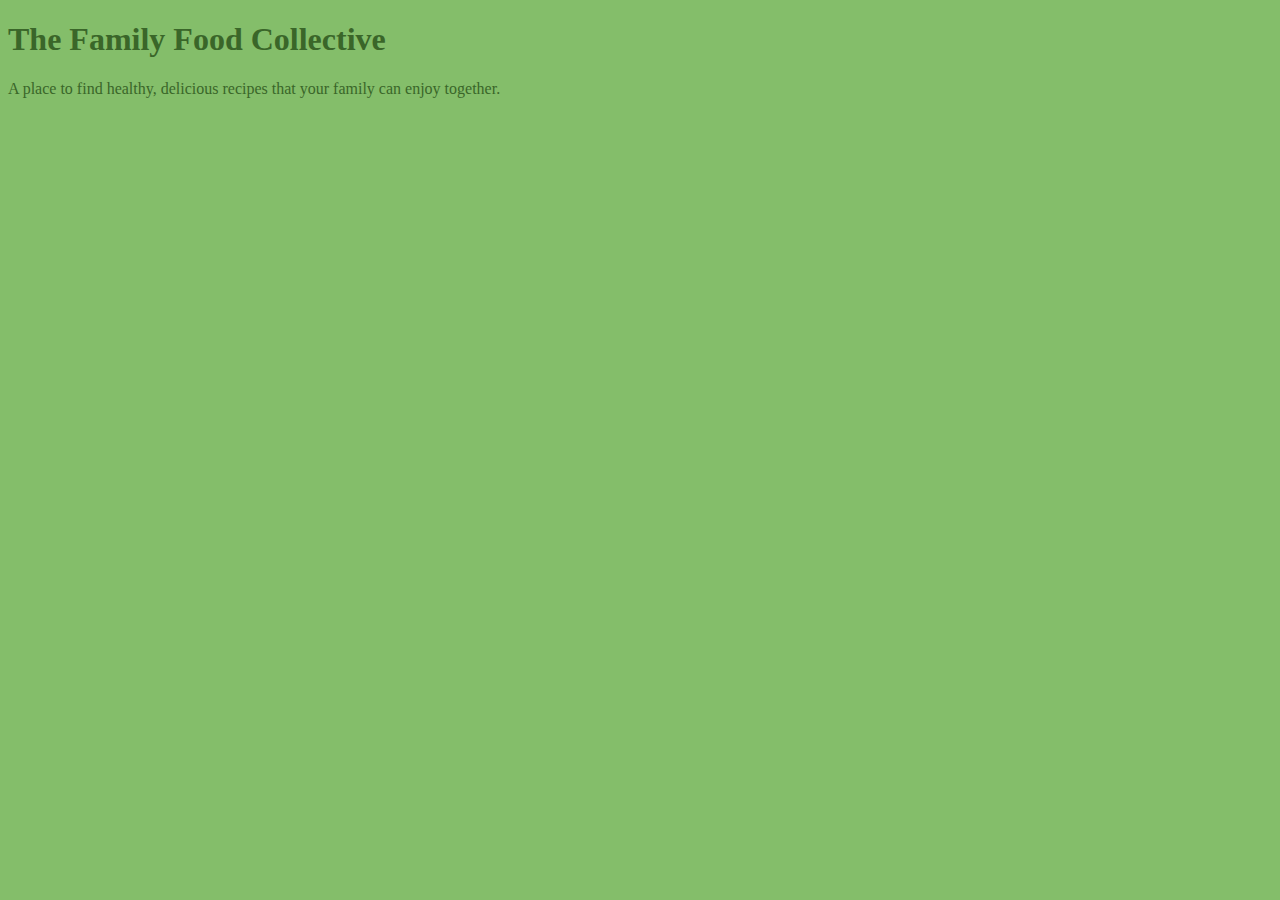
<file: unit_1/index.html>
<!DOCTYPE html>
<html>
<head>
	<title>The Family Food Collective</title>
	<link rel="stylesheet" type="text/css" href="css/style.css">
</head>
<body>
<h1>The Family Food Collective</h1>
<p>A place to find healthy, delicious recipes that your family can enjoy together.</p>
</body>
</html>
</file>
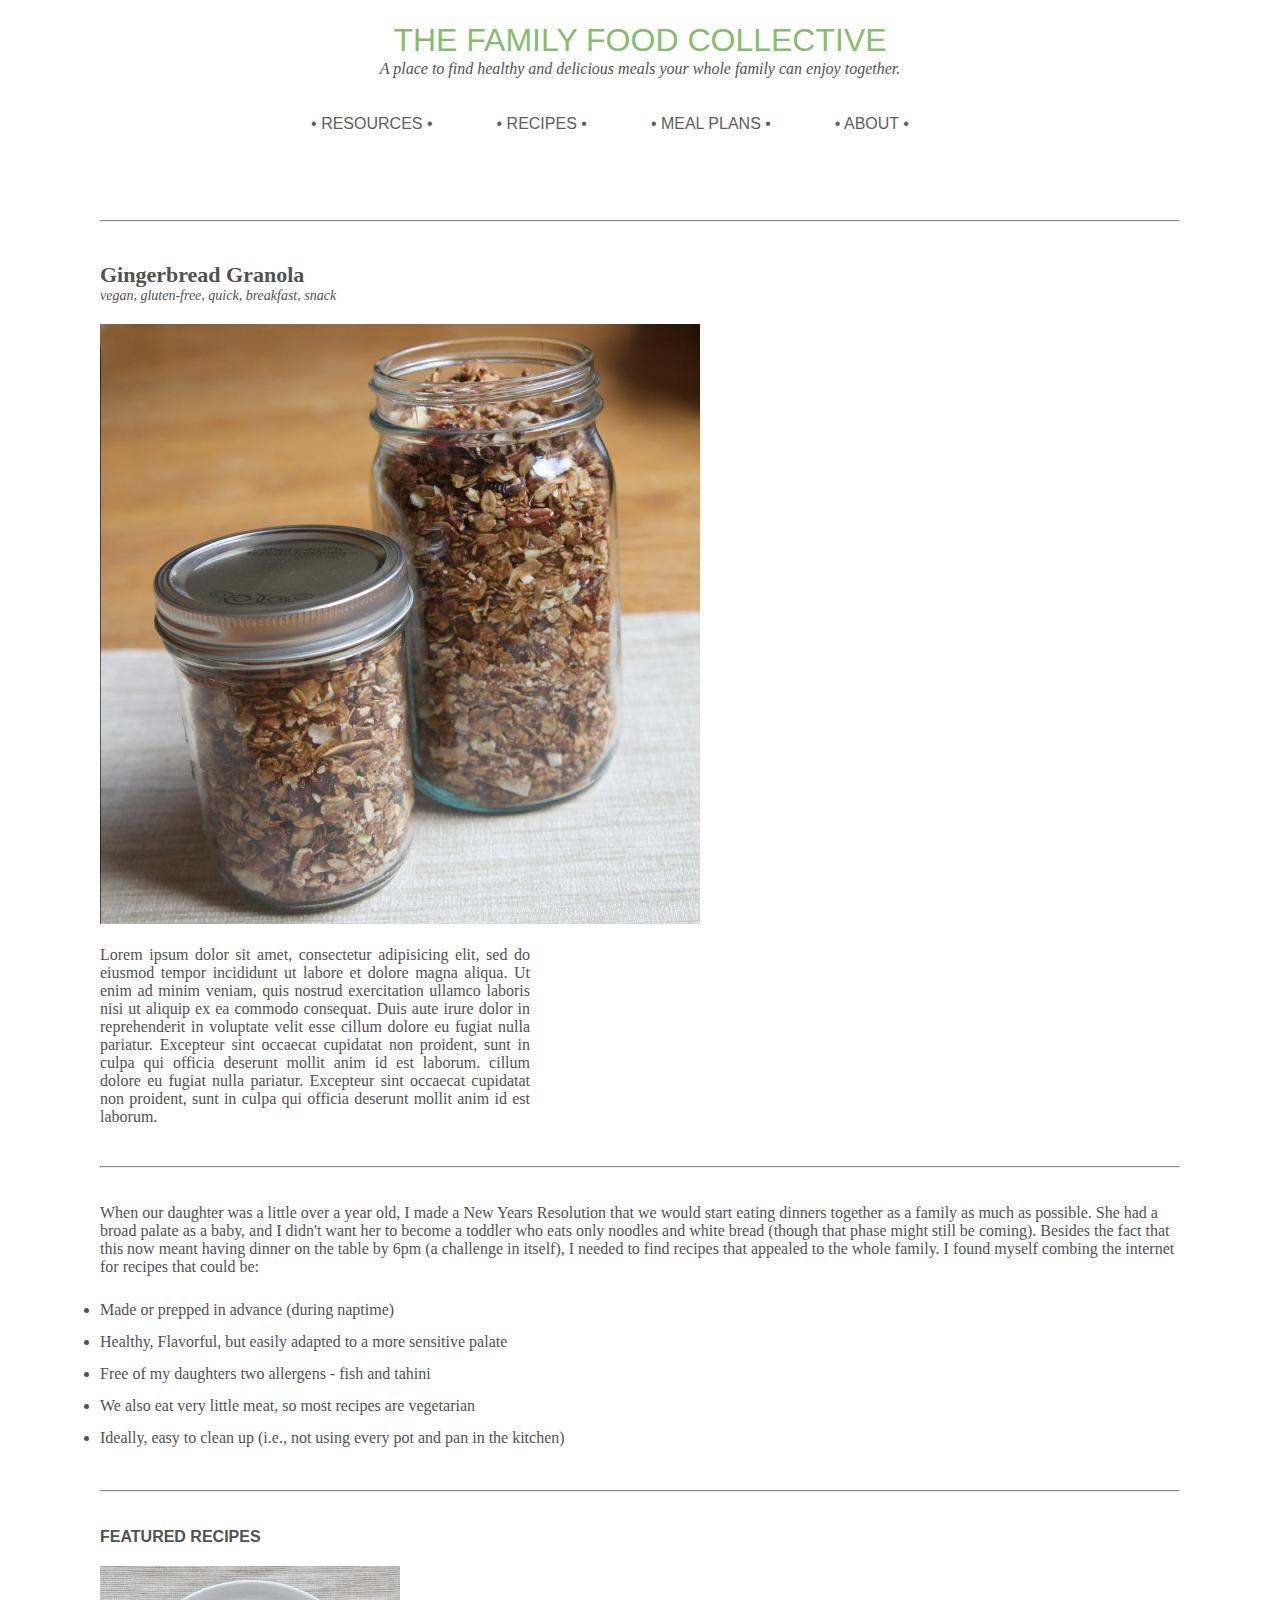
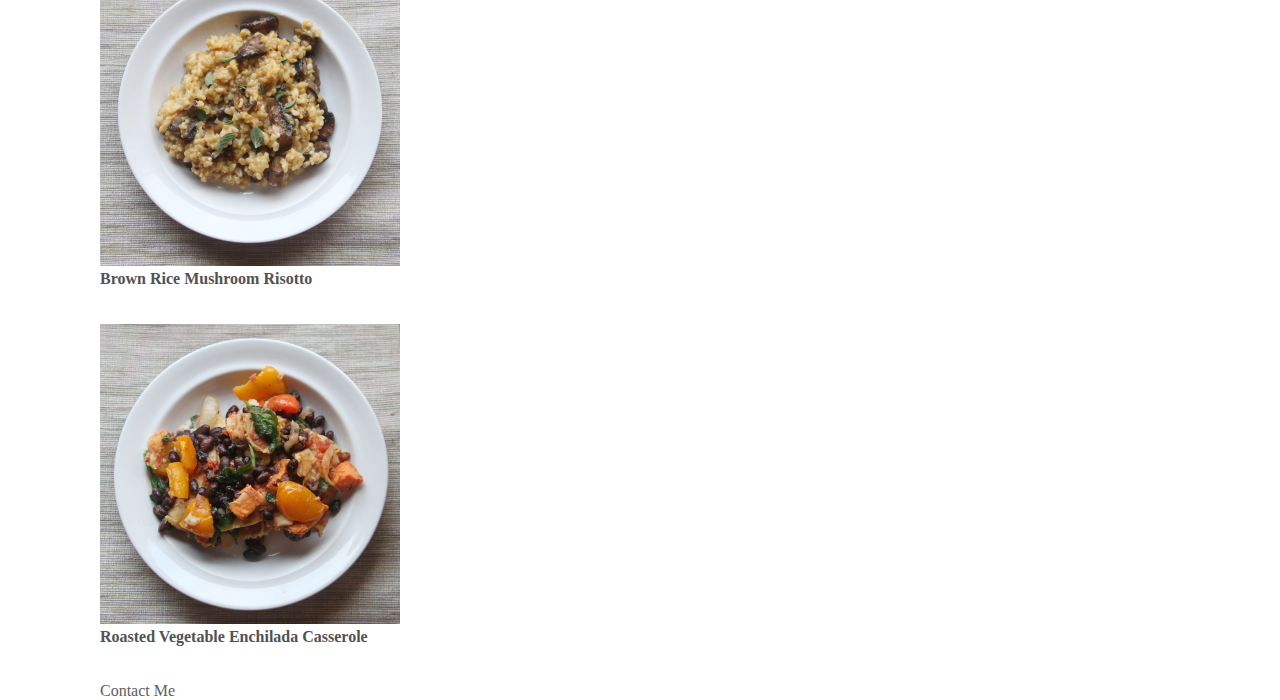
<file: unit_3/index.html>
<!DOCTYPE html>
<html>
<head>
	<title>The Family Food Collective</title>
	<link rel="stylesheet" type="text/css" href="css/style.css">
</head>
<body>
	<h1>THE FAMILY FOOD COLLECTIVE</h1>
	<p id="slogan"> A place to find healthy and delicious meals your whole family can enjoy together.</p>

	<ul id="navbar">
  		<li><a href="#">• RESOURCES •</a></li>
  		<li><a href="#">• RECIPES •</a></li>
  		<li><a href="#">• MEAL PLANS •</a></li>
  		<li><a href="#">• ABOUT •</a></li>
	</ul>

<hr class="style1"> 

	<h2 id="herorecipe"> Gingerbread Granola</h2>
	<h4 id="herorecipesub">vegan, gluten-free, quick, breakfast, snack</h4>

	<img src="images/Gingerbread_Granola.jpg" alt="Picture of Gingerbread Granola" title="Gingerbread Granola"
	width=600px>
	<br><br>
	<p class="recipetext"> Lorem ipsum dolor sit amet, consectetur adipisicing elit, sed do eiusmod tempor incididunt ut labore et dolore magna aliqua. Ut enim ad minim veniam, quis nostrud exercitation ullamco laboris nisi ut aliquip ex ea commodo
	consequat. Duis aute irure dolor in reprehenderit in voluptate velit esse
	cillum dolore eu fugiat nulla pariatur. Excepteur sint occaecat cupidatat non
	proident, sunt in culpa qui officia deserunt mollit anim id est laborum.	
	cillum dolore eu fugiat nulla pariatur. Excepteur sint occaecat cupidatat non
	proident, sunt in culpa qui officia deserunt mollit anim id est laborum.</p>

	<hr class="style1"> 

	<br><br>

	<p> When our daughter was a little over a year old, I made a New Years Resolution that we would start eating dinners together as a family as much as possible. She had a broad palate as a baby, and I didn't want her to become a toddler who eats only noodles and white bread (though that phase might still be coming). Besides the fact that this now meant having dinner on the table by 6pm (a challenge in itself), I needed to find recipes that appealed to the whole family. I found myself combing the internet for recipes that could be: <br><br>
	<ul>
	<li> Made or prepped in advance (during naptime)</li>
	<li> Healthy, Flavorful, but easily adapted to a more sensitive palate</li>
	<li> Free of my daughters two allergens - fish and tahini</li>
	<li> We also eat very little meat, so most recipes are vegetarian</li>
	<li> Ideally, easy to clean up (i.e., not using every pot and pan in the kitchen)</li>
	</ul>
	</p>
	<br><br>

<hr class="style1"> 

	<br><br>

	
	<h4> FEATURED RECIPES</h4>
	<img src="images/MushroomRisotto_FR.jpg" alt="Picture of Mushroom Risotto" title="Brown Rice Mushroom Risotto"
	width=300px>
	<h4 class="featuredrecipe">Brown Rice Mushroom Risotto</h4>
	<br><Br>
	<img src="images/enchiladacasserole_FR.jpg" alt="Picture of Roasted Vegetable Enchilada Casserole" title="Enchilada Casserole"
	width=300px>
	<h4 class="featuredrecipe">Roasted Vegetable Enchilada Casserole</h4>
	<br><br>

	<a href="mailto:amanda.n.wilson21@gmail.com">Contact Me</a>

</body>
</html>
</file>
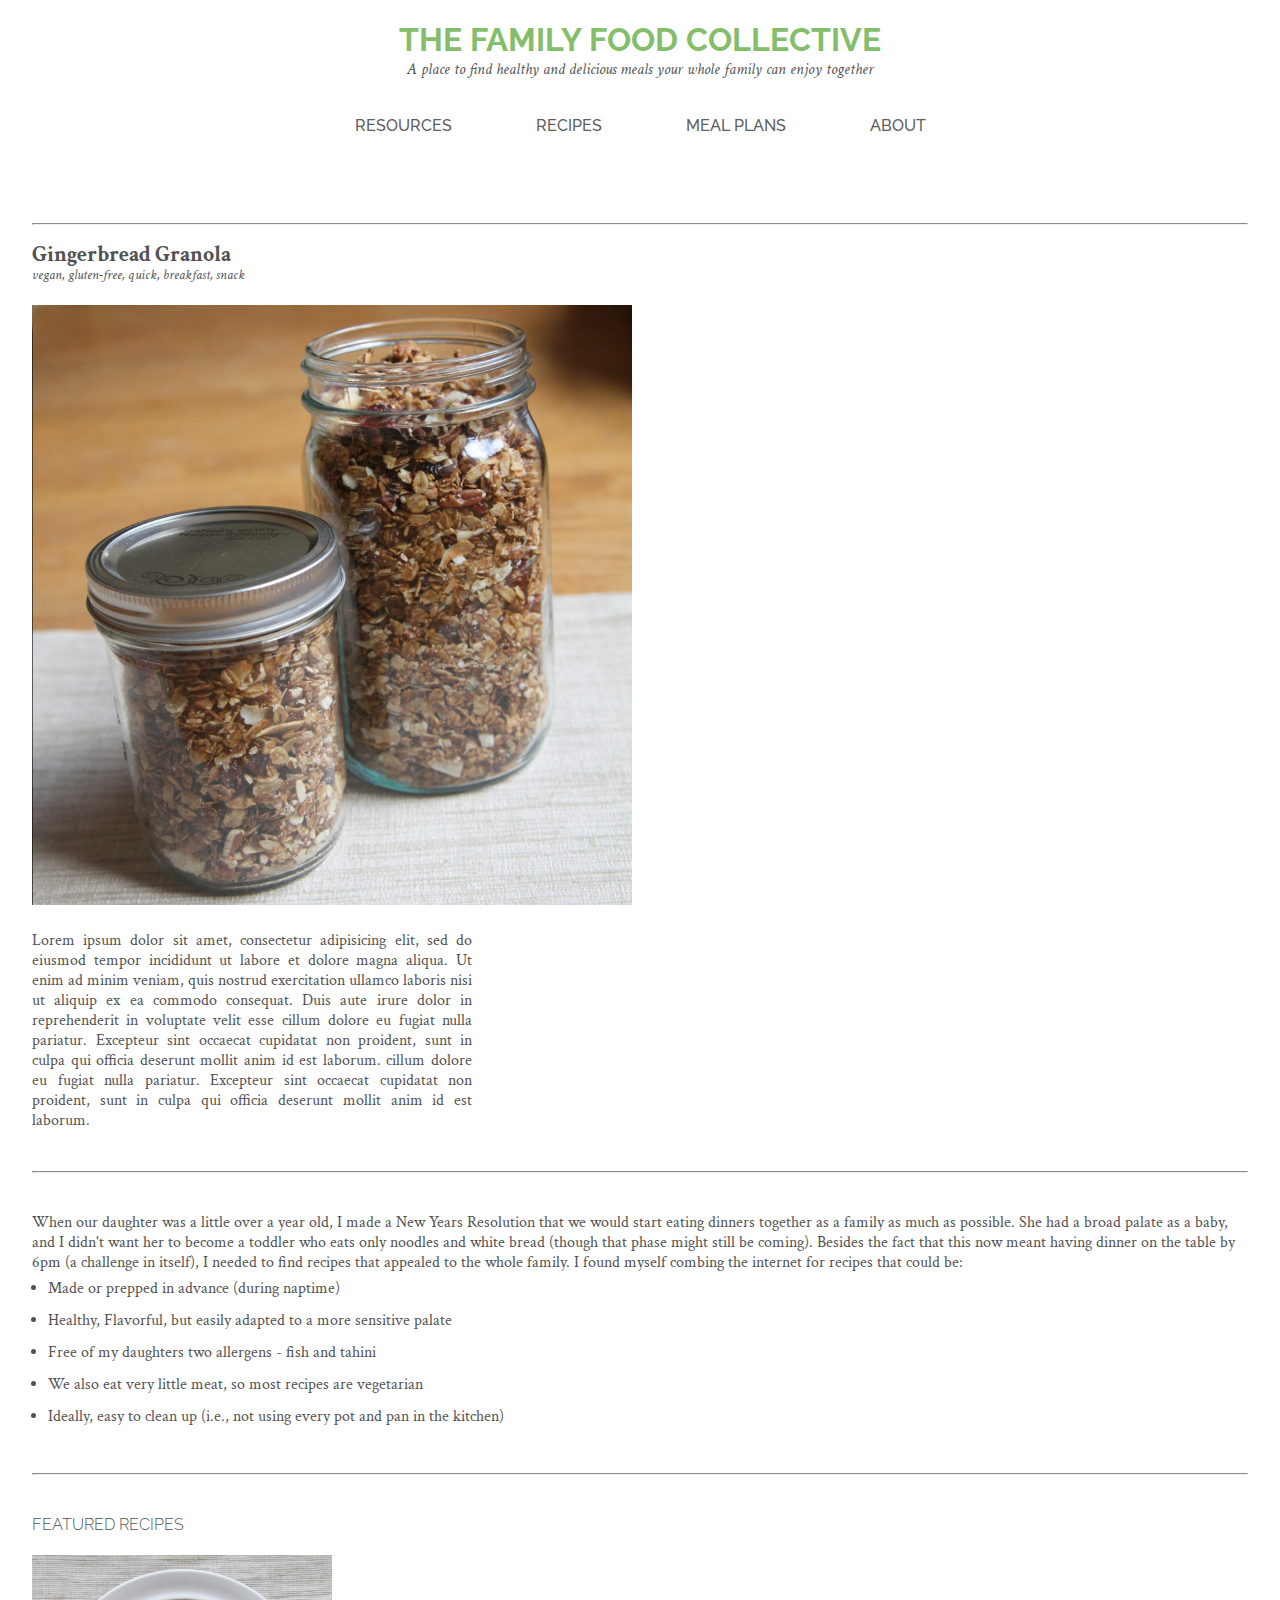
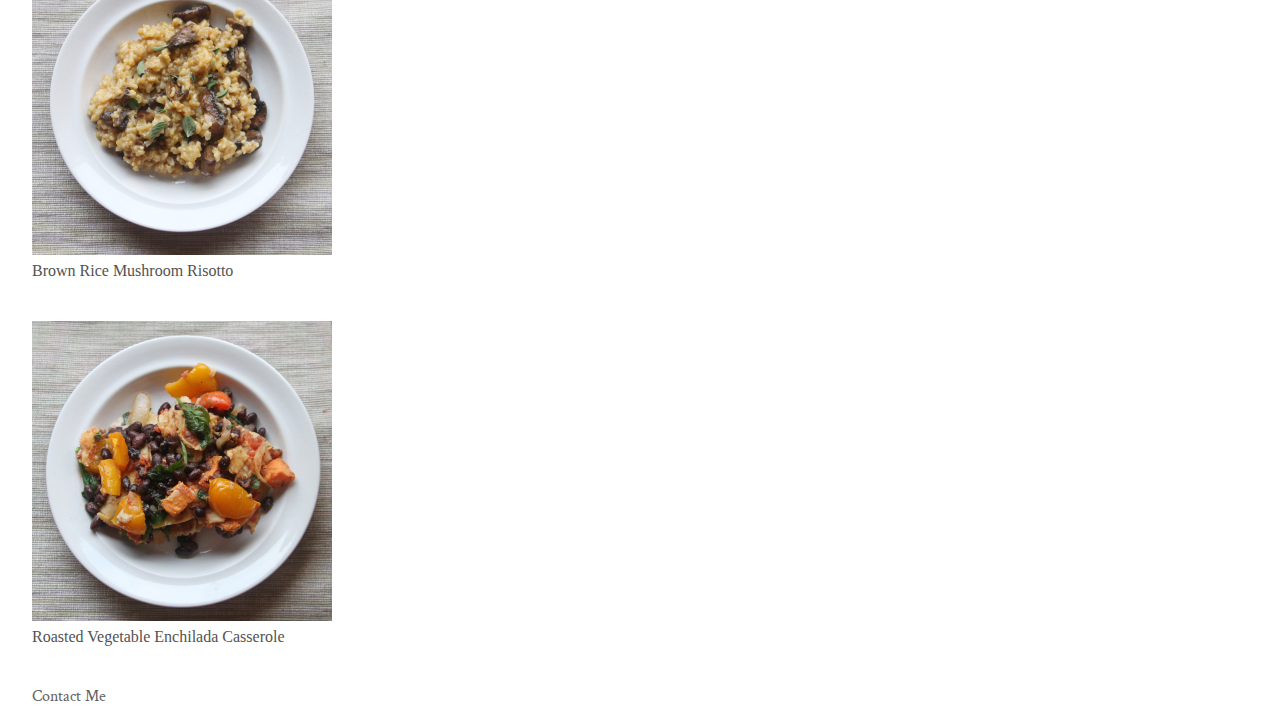
<file: unit_4/index.html>
<!DOCTYPE html>
<html lang="en">
<head>
	<title>The Family Food Collective</title>
	<link rel="stylesheet" type="text/css" href="css/style.css">
</head>
<body>
	<h1>THE FAMILY FOOD COLLECTIVE</h1>
	<p id="slogan"> A place to find healthy and delicious meals your whole family can enjoy together</p>

	<ul id="navbar">
  		<li><a href="#">RESOURCES</a></li>
  		<li><a href="#">RECIPES</a></li>
  		<li><a href="#">MEAL PLANS</a></li>
  		<li><a href="#">ABOUT</a></li>
	</ul>

<hr class="style1"> 

	<h2 id="herorecipe"> Gingerbread Granola</h2>
	<h4 id="herorecipesub">vegan, gluten-free, quick, breakfast, snack</h4>

	<img src="images/Gingerbread_Granola.jpg" alt="Picture of Gingerbread Granola" title="Gingerbread Granola"
	width=600>
	<br><br>
	<p class="recipetext"> Lorem ipsum dolor sit amet, consectetur adipisicing elit, sed do eiusmod tempor incididunt ut labore et dolore magna aliqua. Ut enim ad minim veniam, quis nostrud exercitation ullamco laboris nisi ut aliquip ex ea commodo
	consequat. Duis aute irure dolor in reprehenderit in voluptate velit esse
	cillum dolore eu fugiat nulla pariatur. Excepteur sint occaecat cupidatat non
	proident, sunt in culpa qui officia deserunt mollit anim id est laborum.	
	cillum dolore eu fugiat nulla pariatur. Excepteur sint occaecat cupidatat non
	proident, sunt in culpa qui officia deserunt mollit anim id est laborum.</p>

	<hr class="style1"> 

	<br><br>

	<p> When our daughter was a little over a year old, I made a New Years Resolution that we would start eating dinners together as a family as much as possible. She had a broad palate as a baby, and I didn't want her to become a toddler who eats only noodles and white bread (though that phase might still be coming). Besides the fact that this now meant having dinner on the table by 6pm (a challenge in itself), I needed to find recipes that appealed to the whole family. I found myself combing the internet for recipes that could be: </p>
	<ul>
	<li> Made or prepped in advance (during naptime)</li>
	<li> Healthy, Flavorful, but easily adapted to a more sensitive palate</li>
	<li> Free of my daughters two allergens - fish and tahini</li>
	<li> We also eat very little meat, so most recipes are vegetarian</li>
	<li> Ideally, easy to clean up (i.e., not using every pot and pan in the kitchen)</li>
	</ul>
	<br><br>

<hr class="style1"> 

	<br><br>

	
	<h4>FEATURED RECIPES</h4>
	<img src="images/MushroomRisotto_FR.jpg" alt="Picture of Mushroom Risotto" title="Brown Rice Mushroom Risotto"
	width=300>
	<h4 class="featuredrecipe">Brown Rice Mushroom Risotto</h4>
	<br><Br>
	<img src="images/enchiladacasserole_FR.jpg" alt="Picture of Roasted Vegetable Enchilada Casserole" title="Enchilada Casserole"
	width=300>
	<h4 class="featuredrecipe">Roasted Vegetable Enchilada Casserole</h4>
	<br><br>

	<a href="mailto:amanda.n.wilson21@gmail.com">Contact Me</a>

</body>
</html>
</file>
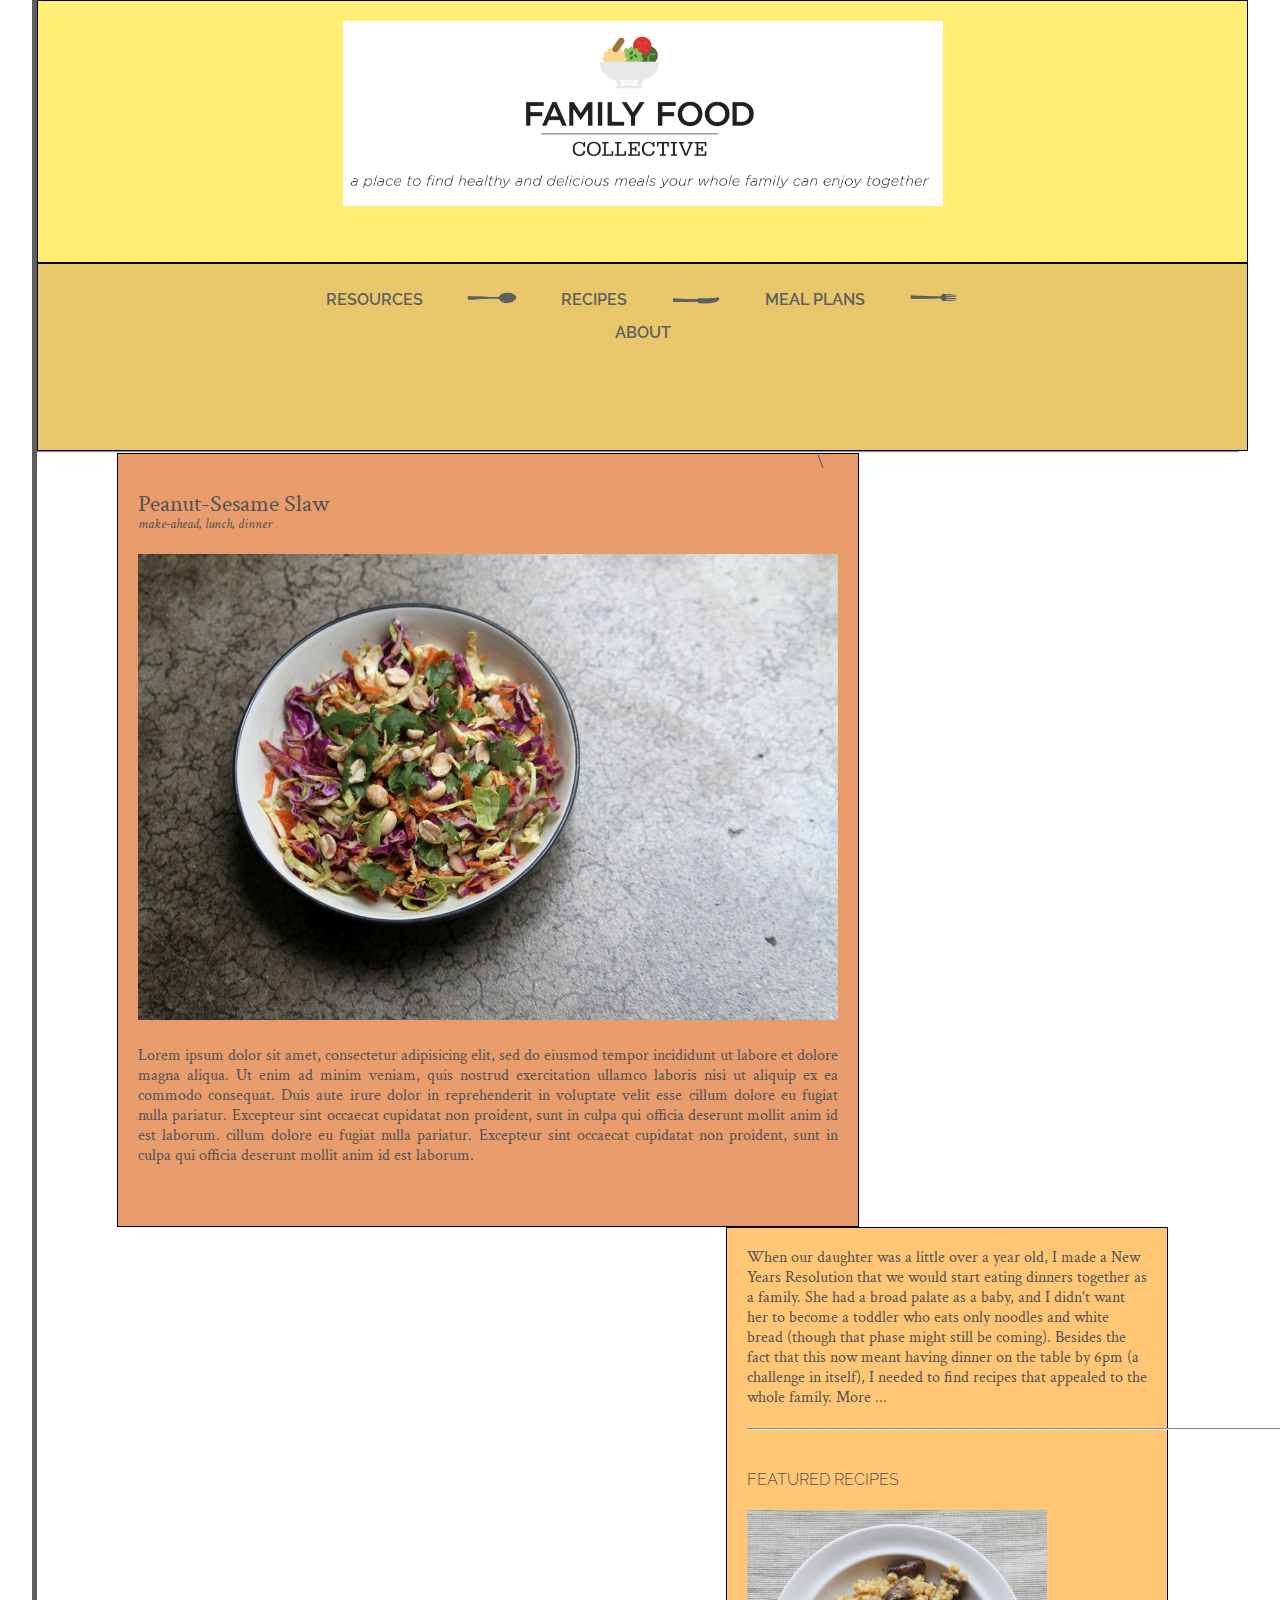
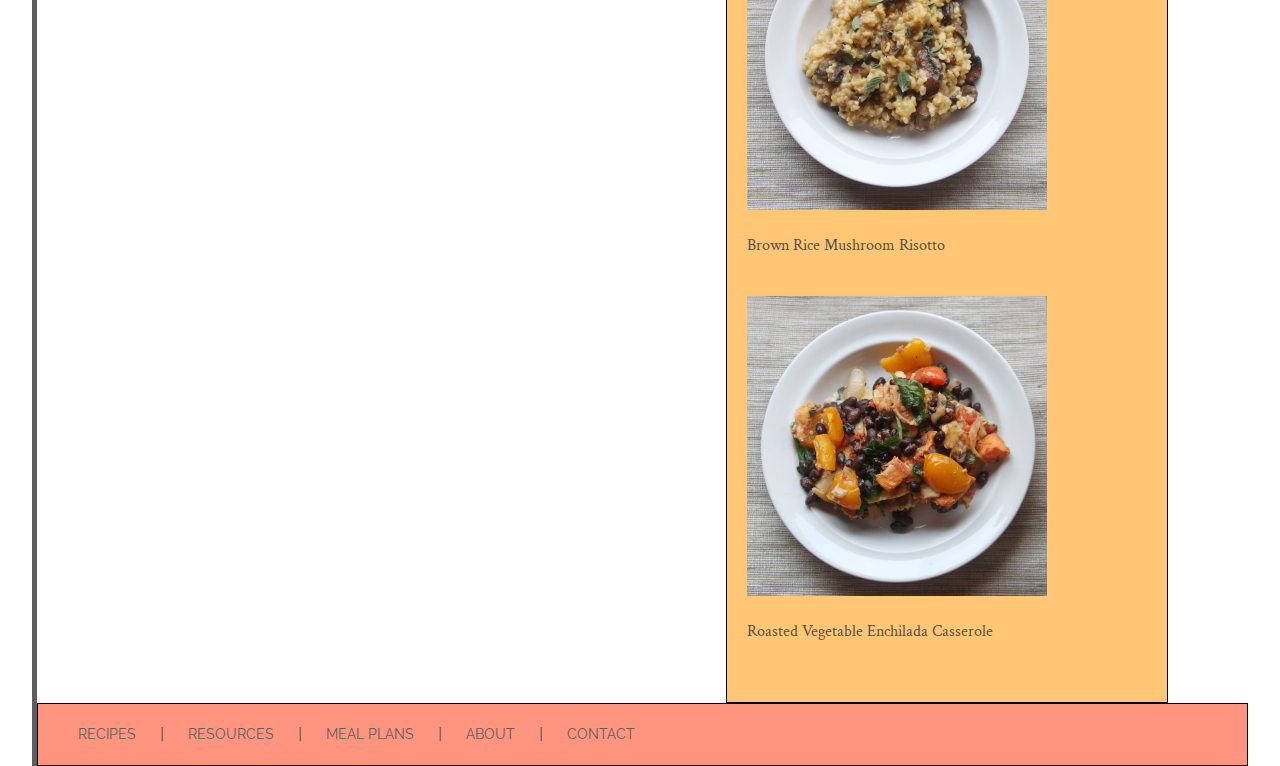
<file: unit_5/index.html>
<!DOCTYPE html>
<html lang="en">
<head>
	<title>The Family Food Collective</title>
	<link rel="stylesheet" type="text/css" href="css/style.css">
</head>
<div class="verticalLineleft">


<body>
	<div id="wrapper">
		<header>
			<div id="logo"> <img src="images/Logo.gif" alt="Family Food Collective Logo" title="Family Food Collective Logo"
			width=600> </div>
		</header>
		<nav>
			<ul id="navbar">
  			<li><a href="#">RESOURCES</a></li>
  			<li><img src="images/Spoon.gif" alt="Spoon Icon" title="Spoon Icon" width=50px>
  			<li><a href="#">RECIPES</a></li>
  			<li><img src="images/Knife.gif" alt="Knife Icon" title="Knife Icon" width=50px>
  			<li><a href="#">MEAL PLANS</a></li>
  			<li><img src="images/Fork.gif" alt="Fork Icon" title="Fork Icon" width=50px>
  			<li><a href="#">ABOUT</a></li>
			</ul>
		</nav>

		<hr class="style1"> 

		<main>
			<article>
				<h2 id="herorecipe"> Peanut-Sesame Slaw</h2>
				<h4 id="herorecipesub"> make-ahead, lunch, dinner</h4>

				<img src="images/PeanutSesameSlaw.jpg" alt="Picture of Peanut-Sesame Slaw" title="Peanut-Sesame Slaw"
				width=700px>
				<br><br>
				<p class="recipetext"> Lorem ipsum dolor sit amet, consectetur adipisicing elit, sed do eiusmod tempor incididunt ut labore et dolore magna aliqua. Ut enim ad minim veniam, quis nostrud exercitation ullamco laboris nisi ut aliquip ex ea commodo consequat. Duis aute irure dolor in reprehenderit in voluptate velit esse
				cillum dolore eu fugiat nulla pariatur. Excepteur sint occaecat cupidatat non
				proident, sunt in culpa qui officia deserunt mollit anim id est laborum.	
				cillum dolore eu fugiat nulla pariatur. Excepteur sint occaecat cupidatat non
				proident, sunt in culpa qui officia deserunt mollit anim id est laborum.</p>
			</article>
			</main>

		<aside>
			<p> When our daughter was a little over a year old, I made a New Years Resolution that we would start eating dinners together as a family. She had a broad palate as a baby, and I didn't want her to become a toddler who eats only noodles and white bread (though that phase might still be coming). Besides the fact that this now meant having dinner on the table by 6pm (a challenge in itself), I needed to find recipes that appealed to the whole family. More ...
		<br><br>

<hr class="style1"> 

	<br><br>

	
		<h4>FEATURED RECIPES</h4>
			<img src="images/MushroomRisotto_FR.jpg" alt="Picture of Mushroom Risotto" title="Brown Rice Mushroom Risotto"
			width=300>
		<h4 class="featuredrecipe">Brown Rice Mushroom Risotto</h4>
			<br><br>
			<img src="images/enchiladacasserole_FR.jpg" alt="Picture of Roasted Vegetable Enchilada Casserole" title="Enchilada Casserole"
			width=300>
		<h4 class="featuredrecipe">Roasted Vegetable Enchilada Casserole</h4>
			<br><br>
	</aside>
	</div>
\
	<footer>
	<a href="#">RECIPES</a> | <a href="#">RESOURCES</a> | <a href="#">MEAL PLANS</a> | <a href="#">ABOUT</a> | <a href=""mailto:amanda.n.wilson21@gmail.com"">CONTACT</a>
	</footer>
	</div>
</body>
</html>
</file>
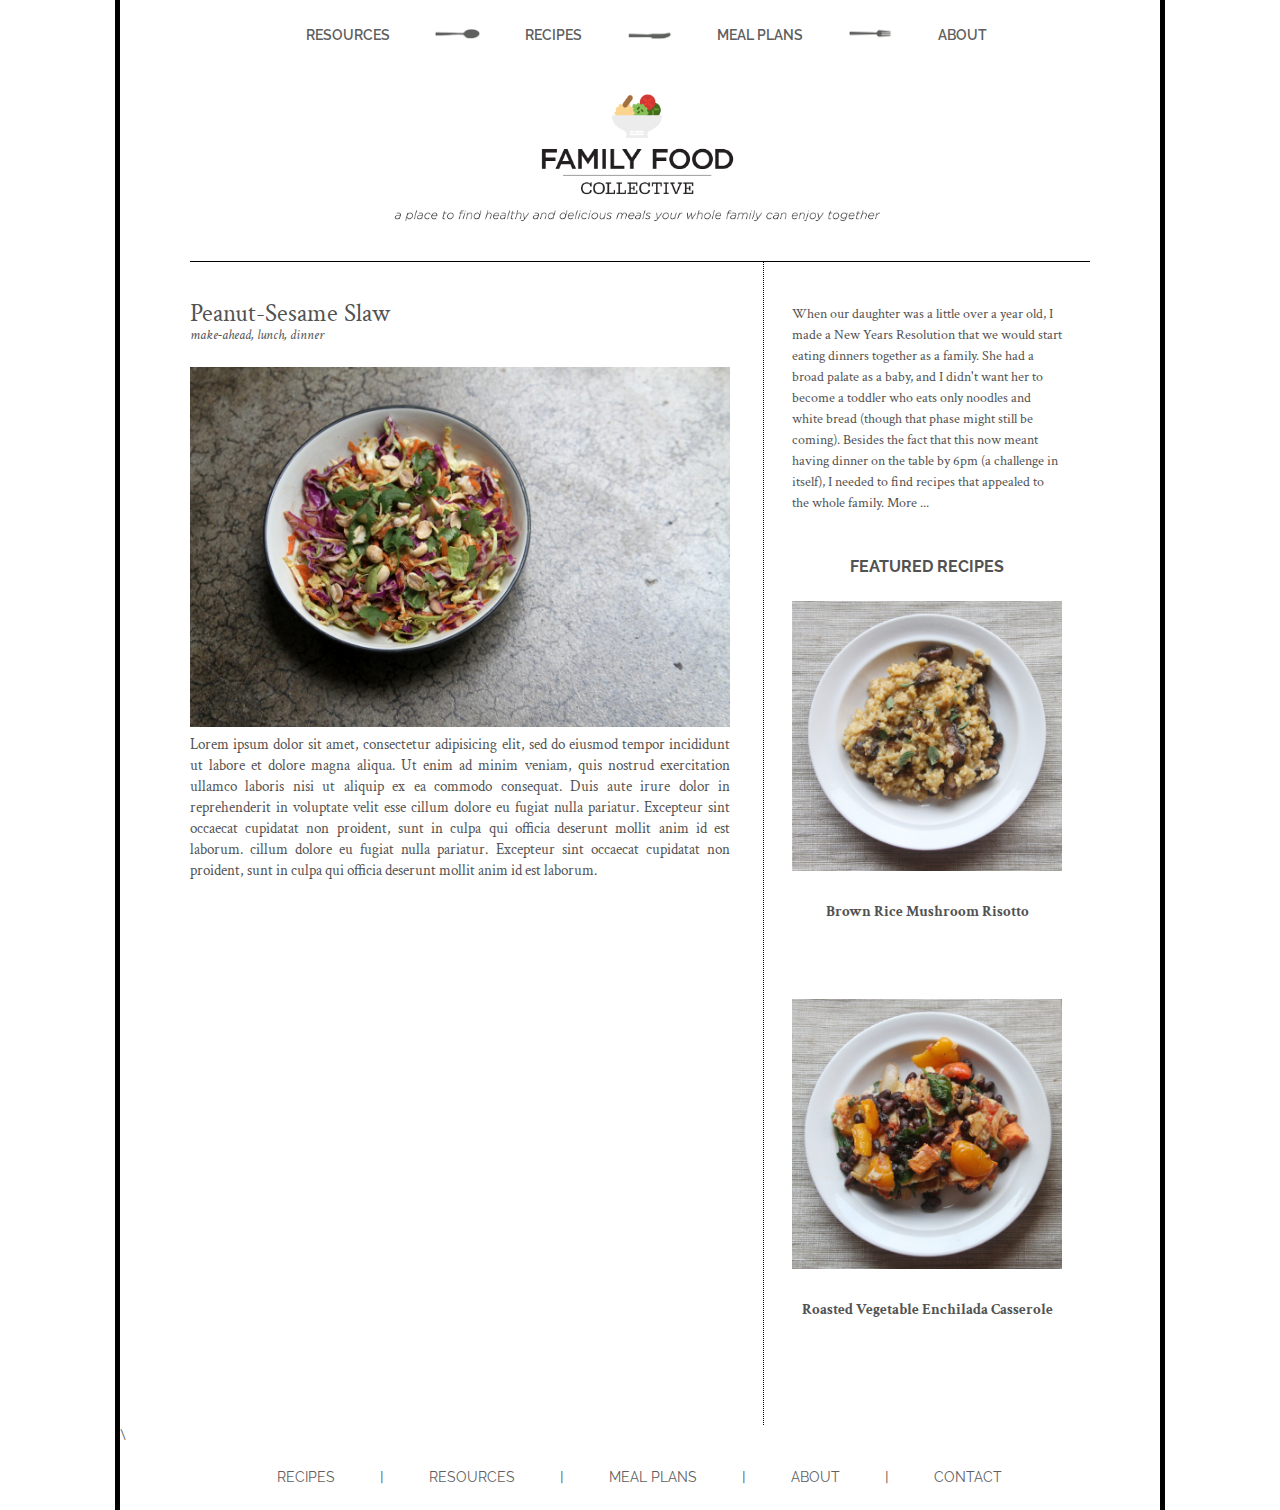
<file: unit_6/index.html>
<!DOCTYPE html>
<html lang="en">



<head>
	<title>The Family Food Collective</title>
	<link rel="stylesheet" type="text/css" href="css/style.css">
</head>


<body>
		
		<div id="mainwrap">

		<nav>
			<ul id="navbar">
  			<li><a href="#">RESOURCES</a></li>
  			<li><img src="images/Spoon.gif" alt="Spoon Icon" title="Spoon Icon" width=45px></li>
  			<li><a href="#">RECIPES</a></li>
  			<li><img src="images/Knife.gif" alt="Knife Icon" title="Knife Icon" width=45px></li>
  			<li><a href="#">MEAL PLANS</a></li>
  			<li><img src="images/Fork.gif" alt="Fork Icon" title="Fork Icon" width=45px></li>
  			<li><a href="#">ABOUT</a></li>
			</ul>
		</nav>

		<header>
			<div id="logo"> <img src="images/Logo.gif" alt="Family Food Collective Logo" title="Family Food Collective Logo"
			width=100%> </div>
		</header>

		<main>

		<div id="two-column" class="clearfix">
				<article id="left">
					<h2 id="herorecipe"> Peanut-Sesame Slaw</h2>
					<h4 id="herorecipesub"> make-ahead, lunch, dinner</h4>
					<img id= "imgmain" src="images/PeanutSesameSlaw.jpg" alt="Picture of Peanut-Sesame Slaw" title="Peanut-Sesame Slaw">
				
					<p class="recipetext"> Lorem ipsum dolor sit amet, consectetur adipisicing elit, sed do eiusmod tempor incididunt ut labore et dolore magna aliqua. Ut enim ad minim veniam, quis nostrud exercitation ullamco laboris nisi ut aliquip ex ea commodo consequat. Duis aute irure dolor in reprehenderit in voluptate velit esse
					cillum dolore eu fugiat nulla pariatur. Excepteur sint occaecat cupidatat non
					proident, sunt in culpa qui officia deserunt mollit anim id est laborum.	
					cillum dolore eu fugiat nulla pariatur. Excepteur sint occaecat cupidatat non
					proident, sunt in culpa qui officia deserunt mollit anim id est laborum.</p>
				</article>

				<aside id="right">
					<p> When our daughter was a little over a year old, I made a New Years Resolution that we would start eating dinners together 		as a family. She had a broad palate as a baby, and I didn't want her to become a toddler who eats only noodles and white bread 		(though that phase might still be coming). Besides the fact that this now meant having dinner on the table by 6pm (a challenge 		in itself), I needed to find recipes that appealed to the whole family. More ...</p>

					<h4 class="asidehed">FEATURED RECIPES</h4>
					<section class="featuredrecipeimg"> <img src="images/MushroomRisotto_FR.jpg" alt="Picture of Mushroom Risotto" title="Brown Rice Mushroom Risotto"
					width=100%>
					<h4 class="featuredrecipe">Brown Rice Mushroom Risotto</h4>
					</section>
					<section class="featuredrecipeimg"> <img src="images/enchiladacasserole_FR.jpg" alt="Picture of Roasted Vegetable Enchilada Casserole" title="Enchilada 	Casserole"
					width=100%>
					<h4 class="featuredrecipe">Roasted Vegetable Enchilada Casserole</h4>
					</section>
				</aside>
			</div>
			</main>
\
	<footer>
	<a href="#">RECIPES</a> | <a href="#">RESOURCES</a> | <a href="#">MEAL PLANS</a> | <a href="#">ABOUT</a> | <a href=""mailto:amanda.n.wilson21@gmail.com"">CONTACT</a>
	</footer>
	</div>
</div>

</body>

</html>
</file>
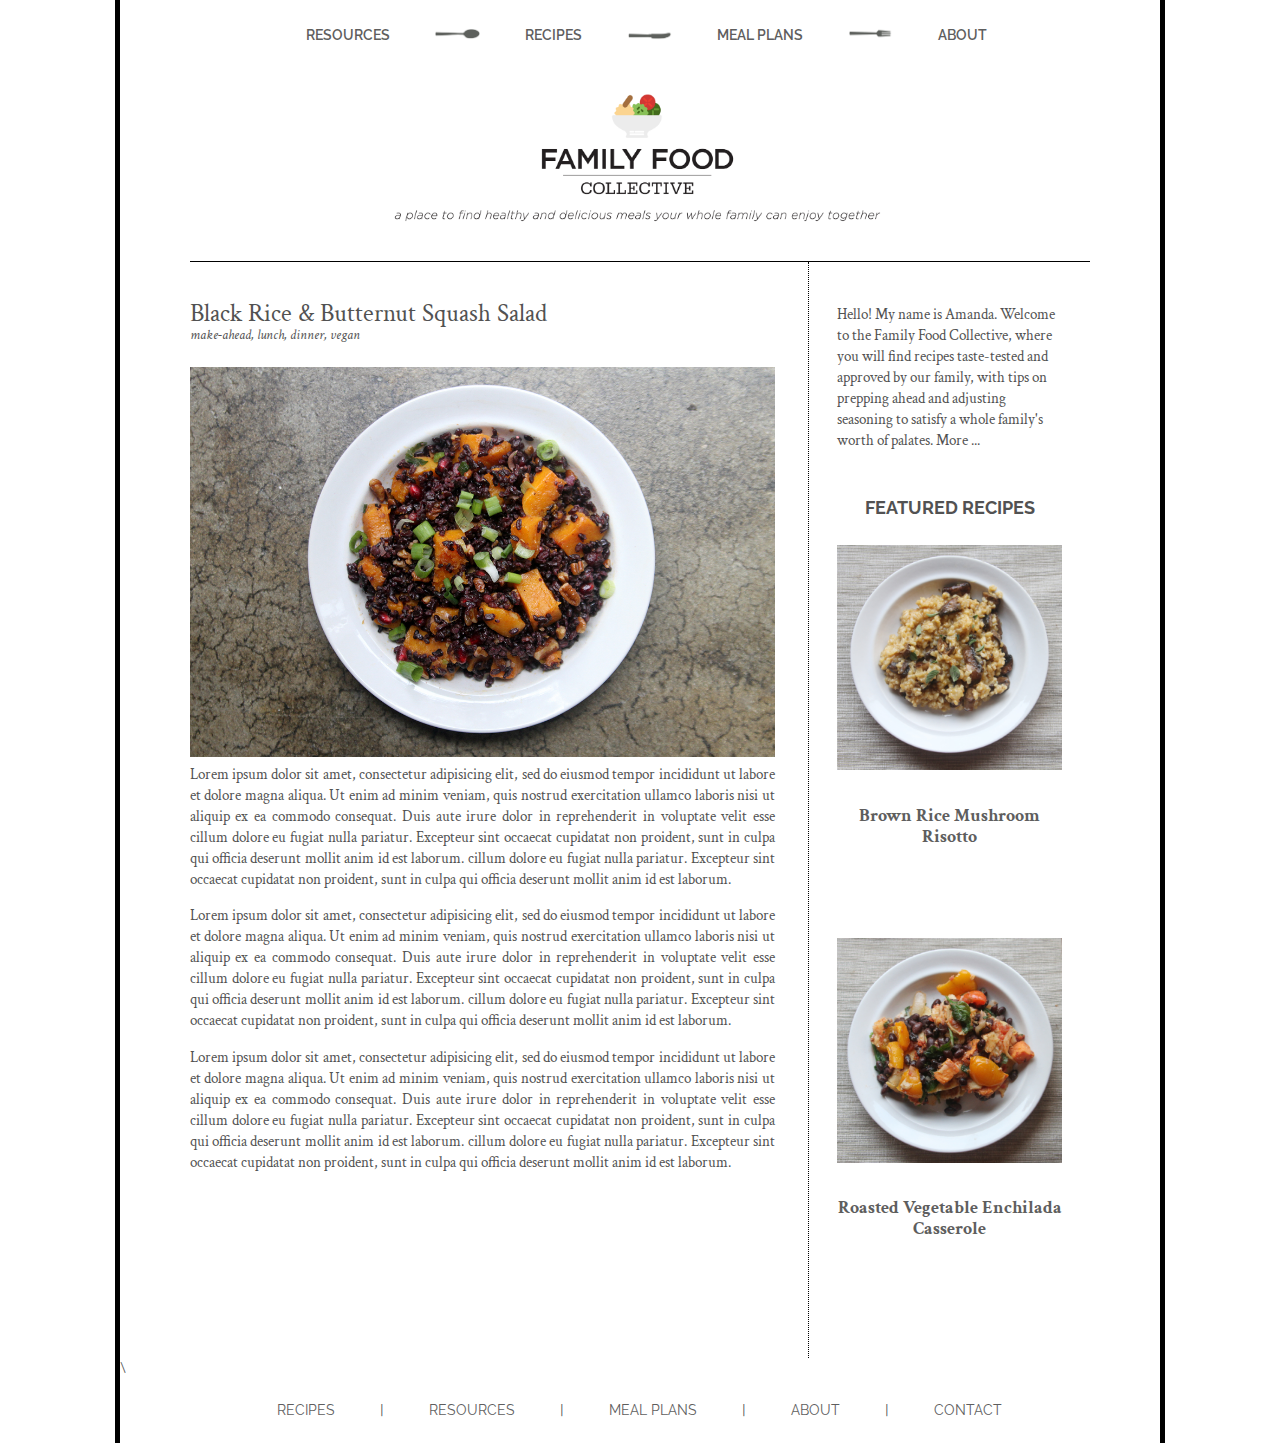
<file: unit_8/index.html>
<!DOCTYPE html>
<html lang="en">

<meta name="viewport" content="width=device-width, initial-scale=1">

<head>
	<title>The Family Food Collective</title>
	<link rel="stylesheet" type="text/css" href="css/style.css">
</head>


<body>
		
		<div id="mainwrap">

		<nav>
			<ul id="navbar">
  			<li><a href="#">RESOURCES</a></li>
  			<li><img id="navcutlery" src="images/Spoon.gif" alt="Spoon Icon" title="Spoon Icon" width=45px></li>
  			<li><a href="#">RECIPES</a></li>
  			<li><img id="navcutlery" src="images/Knife.gif" alt="Knife Icon" title="Knife Icon" width=45px></li>
  			<li><a href="#">MEAL PLANS</a></li>
  			<li><img id="navcutlery" src="images/Fork.gif" alt="Fork Icon" title="Fork Icon" width=45px></li>
  			<li><a href="#">ABOUT</a></li>
			</ul>
		</nav>

		<header>
			<div id="logo"> <img src="images/Logo.gif" alt="Family Food Collective Logo" title="Family Food Collective Logo"
			width=100%> </div>
		</header>

		<main>

		<div id="two-column" class="clearfix">
				<article id="left">
					<h2 id="herorecipe">Black Rice & Butternut Squash Salad</h2>
					<h4 id="herorecipesub"> make-ahead, lunch, dinner, vegan</h4>
					<img id= "imgmain" src="images/blackricesquashsalad.jpg" alt="Picture of Black Rice and Squash Salad" title="Black Rice and Squash Salad">
				
					<p class="recipetext"> Lorem ipsum dolor sit amet, consectetur adipisicing elit, sed do eiusmod tempor incididunt ut labore et dolore magna aliqua. Ut enim ad minim veniam, quis nostrud exercitation ullamco laboris nisi ut aliquip ex ea commodo consequat. Duis aute irure dolor in reprehenderit in voluptate velit esse
					cillum dolore eu fugiat nulla pariatur. Excepteur sint occaecat cupidatat non
					proident, sunt in culpa qui officia deserunt mollit anim id est laborum.	
					cillum dolore eu fugiat nulla pariatur. Excepteur sint occaecat cupidatat non
					proident, sunt in culpa qui officia deserunt mollit anim id est laborum.</p>
					<p class="recipetext"> Lorem ipsum dolor sit amet, consectetur adipisicing elit, sed do eiusmod tempor incididunt ut labore et dolore magna aliqua. Ut enim ad minim veniam, quis nostrud exercitation ullamco laboris nisi ut aliquip ex ea commodo consequat. Duis aute irure dolor in reprehenderit in voluptate velit esse
					cillum dolore eu fugiat nulla pariatur. Excepteur sint occaecat cupidatat non
					proident, sunt in culpa qui officia deserunt mollit anim id est laborum.	
					cillum dolore eu fugiat nulla pariatur. Excepteur sint occaecat cupidatat non
					proident, sunt in culpa qui officia deserunt mollit anim id est laborum.</p>
					<p class="recipetext"> Lorem ipsum dolor sit amet, consectetur adipisicing elit, sed do eiusmod tempor incididunt ut labore et dolore magna aliqua. Ut enim ad minim veniam, quis nostrud exercitation ullamco laboris nisi ut aliquip ex ea commodo consequat. Duis aute irure dolor in reprehenderit in voluptate velit esse
					cillum dolore eu fugiat nulla pariatur. Excepteur sint occaecat cupidatat non
					proident, sunt in culpa qui officia deserunt mollit anim id est laborum.	
					cillum dolore eu fugiat nulla pariatur. Excepteur sint occaecat cupidatat non
					proident, sunt in culpa qui officia deserunt mollit anim id est laborum.</p>
				</article>

				<aside id="right">
					<p id="introtext"> Hello! My name is Amanda. Welcome to the Family Food Collective, where you will find recipes taste-tested and approved by our family, with tips on prepping ahead and adjusting seasoning to satisfy a whole family's worth of palates. More ...</p>

					<h4 class="asidehed">FEATURED RECIPES</h4>
					<img class="featuredrecipeimg" src="images/MushroomRisotto_FR.jpg" alt="Picture of Mushroom Risotto" title="Brown Rice Mushroom Risotto"/>
					<h4 class="featuredrecipe"><a href="#">Brown Rice Mushroom Risotto</a></h4>
					<img class="featuredrecipeimg" src="images/enchiladacasserole_FR.jpg" alt="Picture of Roasted Vegetable Enchilada Casserole" title="Enchilada Casserole"/>
					<h4 class="featuredrecipe"><a href="#">Roasted Vegetable Enchilada Casserole</a></h4>
				</aside>
			</div>
		</main>
\
	<footer>
	<a href="#">RECIPES</a> | <a href="#">RESOURCES</a> | <a href="#">MEAL PLANS</a> | <a href="#">ABOUT</a> | <a href=""mailto:amanda.n.wilson21@gmail.com"">CONTACT</a>
	</footer>
	</div>
</div>

</body>

</html>
</file>
<file: unit_1/css/style.css>
body {
	background-color: #84BE6A;
}
h1, p { 
	color: #3A6629; 
}
</file>
<file: unit_3/css/style.css>
* {
	padding: 0;
	margin: 0;
}

h1 {
	text-align: center;
	font-family: Helvectica, sans-serif;
	color: #84BE6A;
	font-weight: 400;
	line-height: 0;
	padding-top: 40px;
	padding-bottom: 20px;
}

#slogan {
	font-style: italic;
	text-align: center;
	font-family: Garamond, serif;
	padding-bottom: 30px;
}

a {
	color: #5E5E5E;
	text-decoration: none;
}

body {
	padding-left: 100px;
	padding-right: 100px;
	text-align: left;
	color: #525252;
}

hr.style1 {
	border-top: 1px solid #8c8b8b;

}

#navbar {
	padding: 0
	margin: 0;
	text-align: center;
	padding-bottom: 80px

} 



#navbar li {
    list-style-type: none;
    display: inline;
    font-family: Helvetica, sans-serif;
    text-align: center;
    padding-right: 60px;

    
}

#herorecipe {
	font-family: Garamond, serif;
	font-size: 22px;
	padding-bottom: 0;
	padding-top: 40px;
}

#herorecipesub {
	font-family: Garamond, serif;
	font-style: italic;
	padding-top: 0;
	font-size: 14px;
	padding-bottom: 20px;
	font-weight: 300;
}

p.recipetext {
	padding-right: 650px;
	font-family: Garamond, serif;
	text-align: justify;
	color: #525252;
	padding-bottom: 40px;
}

ul {
	line-height: 2;
}

h4 {
	font-family: Helvetica, sans-serif;
	color: #525252;
	font-weight: 100px;
	font-size: 16px;
	padding-bottom: 20px;
}

h4.featuredrecipe {
	font-family: Garamond; serif;
	font-weight: 100px;
	font-size: 16px;
	padding-bottom: 0;

}
</file>
<file: unit_4/css/style.css>
@import url(https://fonts.googleapis.com/css?family=Crimson+Text|Raleway);
* {
	padding: 0;
	margin: 0;
}

a {
	color: #5E5E5E;
	text-decoration: none;
}

body {
	margin-left: 2em;
	margin-right: 2em;
	color: #525252;
	font-family: 'Crimson Text', Garamond, serif;
	line-height: 1.25em;
}

#navbar {
	margin-right: 200px;
	margin-left: 200px;
	text-align: center;
	padding-bottom: 80px
} 

#navbar li {
    list-style-type: none;
    display: inline;
    font-family: 'Raleway', Helvetica, sans-serif;
    text-align: center;
    padding-right: 40px;
    padding-left: 40px;
    font-weight: 500
}


h1 {
	font-family: 'Raleway', Helvetica, sans-serif;
	text-align: center;
	margin-right: 200px;
	margin-left: 200px;
	color: #84BE6A;
	font-weight: 700;
	line-height: 0;
	padding-top: 40px;
	padding-bottom: 20px;
}

h4 {
	font-family: 'Raleway', Helvetica, sans-serif;
	color: #525252;
	font-weight: 300;
	font-size: 16px;
	padding-bottom: 20px;
}

h4.featuredrecipe {
	font-family: Garamond; serif;
	font-weight: 100px;
	font-size: 16px;
	padding-bottom: 0;

}

ul {
	line-height: 2;
	margin-left: 1em;
}

hr.style1 {
	border-top: 1px solid #8c8b8b;
}

p.recipetext {
	margin-right: 48.5em;
	font-family: 'Crimson Text', Garamond, serif;
	text-align: justify;
	color: #525252;
	padding-bottom: 40px;
	line-height: 1.25em;
	font-size: 16px;
}

#slogan {
	font-family: 'Crimson Text', Garamond, serif;
	text-align: center;
	margin-left: 200px;
	margin-right: 200px;
	padding-bottom: 30px;
	font-style: italic;
	font-weight: 100;
}

#herorecipe {
	font-family: 'Crimson Text', Garamond, serif;
	font-size: 22px;
	padding-bottom: 0;
	padding-top: 20px;
}

#herorecipesub {
	font-family: 'Crimson Text', Garamond, serif;
	font-style: italic;
	padding-top: 0;
	font-size: 14px;
	padding-bottom: 20px;
	font-weight: 300;
}
</file>
<file: unit_5/css/style.css>
@import url(https://fonts.googleapis.com/css?family=Crimson+Text|Raleway);
* {
	padding: 0;
	margin: 0;
}

nav a {
	color: #5E5E5E;
	text-decoration: none;
}

body {
	margin-left: 2em;
	margin-right: 2em;
	color: #525252;
	font-family: 'Crimson Text', Garamond, serif;
	line-height: 1.25em;
}

main {
	width: 700px;
	float: left;
	margin-left: 80px;
}

header {
	background-color: #FFED74;
	border: 1px black solid;
	padding: 20px;
}

article {
	width: 700px
}

aside {
	width: 400px;
	float: right;
	padding-top: 30px;
	margin-right: 80px;
}

nav {
	background-color: #E8C66A;
	border: 1px black solid;
	padding: 20px;
}

aside {
	background-color: #FFC675;
	border: 1px black solid;
	padding: 20px;
}

article {
	background-color: #E89C6C;
	border: 1px black solid;
	padding: 20px;
}

#navbar {
	margin-right: 200px;
	margin-left: 200px;
	text-align: center;
	padding-bottom: 80px
} 

#navbar li {
    list-style-type: none;
    display: inline;
    font-family: 'Raleway', Helvetica, sans-serif;
    text-align: center;
    padding-right: 20px;
    padding-left: 20px;
    font-weight: 600;
}


h1 {
	font-family: 'Raleway', Helvetica, sans-serif;
	text-align: center;
	margin-right: 200px;
	margin-left: 200px;
	color: #84BE6A;
	font-weight: 700;
	line-height: 0;
	padding-top: 40px;
	padding-bottom: 20px;
}

h4 {
	font-family: 'Raleway', Helvetica, sans-serif;
	color: #525252;
	font-weight: 300;
	font-size: 16px;
	padding-bottom: 20px;
}

h4.featuredrecipe {
	font-family: 'Crimson Text', Garamond; serif;
	font-weight: 300px;
	font-size: 16px;
	padding-bottom: 0;
	margin-top: 20px;

}

ul {
	line-height: 2;
	margin-left: 1em;
}

hr.style1 {
	border-top: 1px solid #8c8b8b;
	width: 1200px;
	align: center;
}

p.recipetext {
	font-family: 'Crimson Text', Garamond, serif;
	text-align: justify;
	color: #525252;
	padding-bottom: 40px;
	line-height: 1.25em;
	font-size: 16px;
	width: 700px;
}

.verticalLineleft {
    border-left: thick solid #5E5E5E;
}

#herorecipe {
	font-family: 'Crimson Text', Garamond, serif;
	font-size: 24px;
	padding-bottom: 0;
	padding-top: 20px;
	font-weight: 100;
}

#herorecipesub {
	font-family: 'Crimson Text', Garamond, serif;
	font-style: italic;
	padding-top: 0;
	font-size: 14px;
	padding-bottom: 20px;
	font-weight: 300;
}

#logo {
	text-align: center;
	margin-bottom: 30px;
}

footer {
	clear: both;
	background-color: #FF957E;
	padding: 20px;
	border: 1px black solid;
}

div/section {
	 background-color: #FFE2B8;
	 border: 1px black solid;
	 padding: 20px;
}

footer a {
	color: #5E5E5E;
	font-family: 'Raleway', Helvetica, sans-serif;
	font-size: 14px;
	text-align: center;
	padding-right: 20px;
	padding-left: 20px;
	text-decoration: none;
}
</file>
<file: unit_6/css/style.css>
@import url(https://fonts.googleapis.com/css?family=Crimson+Text|Raleway);
* {
	padding: 0;
	margin: 0;
}

nav a {
	color: #5E5E5E;
	text-decoration: none;
}

body {
	margin-left: 2em;
	margin-right: 2em;
	color: #525252;
	font-family: 'Crimson Text', Garamond, serif;
	line-height: 1.5em;
	font-size: 14px;
}

nav {
	margin-bottom: 2em;

}

main {
	margin-left: 5em;
	margin-right: 5em;
	border-top: thin black solid;
}

aside {
	padding: 2em;
	border-left: thin black dotted;
}

nav a:hover {
	color: #436b1c;
}


#navbar {
	text-align: center;
	margin-bottom: .5em;
	padding-top: 1.5em;
} 

#navbar li {
    list-style-type: none;
    display: inline;
    font-family: 'Raleway', Helvetica, sans-serif;
    text-align: center;
    padding-right: 1.5em;
    padding-left: 1.5em;
    font-weight: 600;
    font-size: 1em;
}


h1 {
	font-family: 'Raleway', Helvetica, sans-serif;
	text-align: center;
	margin-right: 14em;
	margin-left: 14em;
	color: #84BE6A;
	font-weight: 700;
	line-height: 0;
	padding-top: 1.5em;
	padding-bottom: 1.5em;
}

h4.asidehed {
	font-family: 'Raleway', Helvetica, sans-serif;
	color: #525252;
	font-weight: 700;
	font-size: 16px;
	padding-bottom: 1.5em;
	text-align: center;
}

h4.featuredrecipe {
	font-family: 'Crimson Text', Garamond; serif;
	font-size: 1.1em;
	margin-bottom: 5em;
	margin-top: 1.5em;
	text-align: center;
}

#imgmain {
	width: 100%;
	margin: 0 auto;
}

ul {
	line-height: 2;
	margin-left: 1em;
}


p.recipetext {
	text-align: justify;
	color: #525252;
	padding-bottom: 3em;
	font-size: 1.1em;
	width: 100%;
}

.clearfix:after {
	visibility: hidden;
	display: block;
	font-size: 0;
	content: " ";
	clear: both;
	height: 0;
}

img.featuredrecipeimg {
	margin: 0 auto;
	display: inline;
	width: 100%;
}


#mainwrap {
	width: 85%;
	margin: 0 auto;
	border-right: thick black solid;
	border-left: thick black solid;
}

#herorecipe {
	font-family: 'Crimson Text', Garamond, serif;
	font-size: 1.75em;
	font-weight: 100;
	width: 100%;
}

#herorecipesub {
	font-family: 'Crimson Text', Garamond, serif;
	font-style: italic;
	padding-top: 0;
	font-size: 1em;
	padding-bottom: 1.5em;
	font-weight: 300;
}

#introtext {
	width: 100%;
	font-size: 1.1em;

}

#logo {
	margin: 0 auto;
	width: 50%;
	padding-bottom: .75em;
}

#two-column {
}

#left {
	padding-top: 3em;
	float: left;
	width: 60%;
}

#right {
	padding-top: 3em;
	float: right;
	width: 30%;
}

aside p {
	width: 100%;
	border-bottom: .thin black solid;
	padding-bottom: 3em;
}

footer {
	clear: both;
	padding: 1.5em;
	margin: 0 auto;
	text-align: center;
}

footer a {
	color: #5E5E5E;
	font-family: 'Raleway', Helvetica, sans-serif;
	font-size: 1em;
	text-align: center;
	padding-right: 3em;
	padding-left: 3em;
	text-decoration: none;
	margin: auto;
}

@media (max-width: 890px) {
 #left {
	padding-top: 3em;
	float: none;
	width: 100%;
}

#right {
	padding-top: 3em;
	float: none;
	width: 50%;
	margin: 0 auto;
	border: none;
}

aside p {
	display: none;
}

#logo {
	margin: 0 auto;
	width: 75%;
	padding-bottom: .75em;
}

footer a {
	padding-right: 1em;
	padding-left: 1em;
}

#navbar li {
    padding-right: .75em;
    padding-left: .75em;
}
  }

@media (max-width: 750px) {
	#navcutlery {
		display: none;
	}

@media (max-width: 585px) {
	#logo {
	margin: 0 auto;
	width: 100%;
	padding-bottom: none;
}

#right {
	padding-top: 1em;
	float: none;
	width: 75%;
	margin: 0 auto;
}

#navbar li {
    list-style-type: none;
    display: block;
    text-align: center;
    padding-right: .5em;
    padding-left: .5em;
}
	}
</file>
<file: unit_8/css/style.css>
@import url(https://fonts.googleapis.com/css?family=Crimson+Text|Raleway);
* {
	padding: 0;
	margin: 0;
}

nav a {
	color: #5E5E5E;
	text-decoration: none;
}

a {
	text-decoration: none;
	color: #5E5E5E;
}

body {
	margin-left: 2em;
	margin-right: 2em;
	color: #525252;
	font-family: 'Crimson Text', Garamond, serif;
	line-height: 1.5em;
	font-size: 14px;
}

nav {
	margin-bottom: 2em;

}

main {
	margin-left: 5em;
	margin-right: 5em;
	border-top: thin black solid;
}

aside {
	padding: 2em;
	border-left: thin black dotted;
}

nav a:hover {
	color: #436b1c;
}


#navbar {
	text-align: center;
	margin-bottom: .5em;
	padding-top: 1.5em;
} 

#navbar li {
    list-style-type: none;
    display: inline;
    font-family: 'Raleway', Helvetica, sans-serif;
    text-align: center;
    padding-right: 1.5em;
    padding-left: 1.5em;
    font-weight: 600;
    font-size: 1em;
}


h1 {
	font-family: 'Raleway', Helvetica, sans-serif;
	text-align: center;
	margin-right: 14em;
	margin-left: 14em;
	color: #84BE6A;
	font-weight: 700;
	line-height: 0;
	padding-top: 1.5em;
	padding-bottom: 1.5em;
}

h4.asidehed {
	font-family: 'Raleway', Helvetica, sans-serif;
	color: #525252;
	font-weight: 700;
	font-size: 1.3em;
	padding-bottom: 1.5em;
	text-align: center;
}

h4.featuredrecipe {
	font-family: 'Crimson Text', Garamond; serif;
	font-size: 1.3em;
	margin-bottom: 5em;
	margin-top: 1.5em;
	text-align: center;
}

#imgmain {
	width: 100%;
	margin: 0 auto;
}

ul {
	line-height: 2;
	margin-left: 1em;
}


p.recipetext {
	text-align: justify;
	color: #525252;
	padding-bottom: 1em;
	font-size: 1.1em;
	width: 100%;
}

.clearfix:after {
	visibility: hidden;
	display: block;
	font-size: 0;
	content: " ";
	clear: both;
	height: 0;
}

img.featuredrecipeimg {
	margin: 0 auto;
	display: inline;
	width: 100%;
}


#mainwrap {
	width: 85%;
	margin: 0 auto;
	border-right: thick black solid;
	border-left: thick black solid;
}

#herorecipe {
	font-family: 'Crimson Text', Garamond, serif;
	font-size: 1.75em;
	font-weight: 100;
	width: 100%;
}

#herorecipesub {
	font-family: 'Crimson Text', Garamond, serif;
	font-style: italic;
	padding-top: 0;
	font-size: 1em;
	padding-bottom: 1.5em;
	font-weight: 300;
}

#introtext {
	width: 100%;
	font-size: 1.1em;

}

#logo {
	margin: 0 auto;
	width: 50%;
	padding-bottom: .75em;
}

#two-column {
}

#left {
	padding-top: 3em;
	float: left;
	width: 65%;
}

#right {
	padding-top: 3em;
	float: right;
	width: 25%;
}

aside p {
	width: 100%;
	border-bottom: .thin black solid;
	padding-bottom: 3em;
}

footer {
	clear: both;
	padding: 1.5em;
	margin: 0 auto;
	text-align: center;
}

footer a {
	color: #5E5E5E;
	font-family: 'Raleway', Helvetica, sans-serif;
	font-size: 1em;
	text-align: center;
	padding-right: 3em;
	padding-left: 3em;
	text-decoration: none;
	margin: auto;
}

@media (max-width: 890px) {
 #left {
	padding-top: 3em;
	float: none;
	width: 100%;
}

#right {
	padding-top: 3em;
	float: none;
	width: 50%;
	margin: 0 auto;
	border: none;
}

aside p {
	display: none;
}

#logo {
	margin: 0 auto;
	width: 75%;
	padding-bottom: .75em;
}

footer a {
	padding-right: 1em;
	padding-left: 1em;
}

#navbar li {
    padding-right: .75em;
    padding-left: .75em;
}
  }

@media (max-width: 750px) {
	#navcutlery {
		display: none;
	}

@media (max-width: 585px) {
	#logo {
	margin: 0 auto;
	width: 100%;
	padding-bottom: none;
}

#right {
	padding-top: 1em;
	float: none;
	width: 75%;
	margin: 0 auto;
}

#navbar li {
    list-style-type: none;
    display: block;
    text-align: center;
    padding-right: .5em;
    padding-left: .5em;
}
	}
</file>
